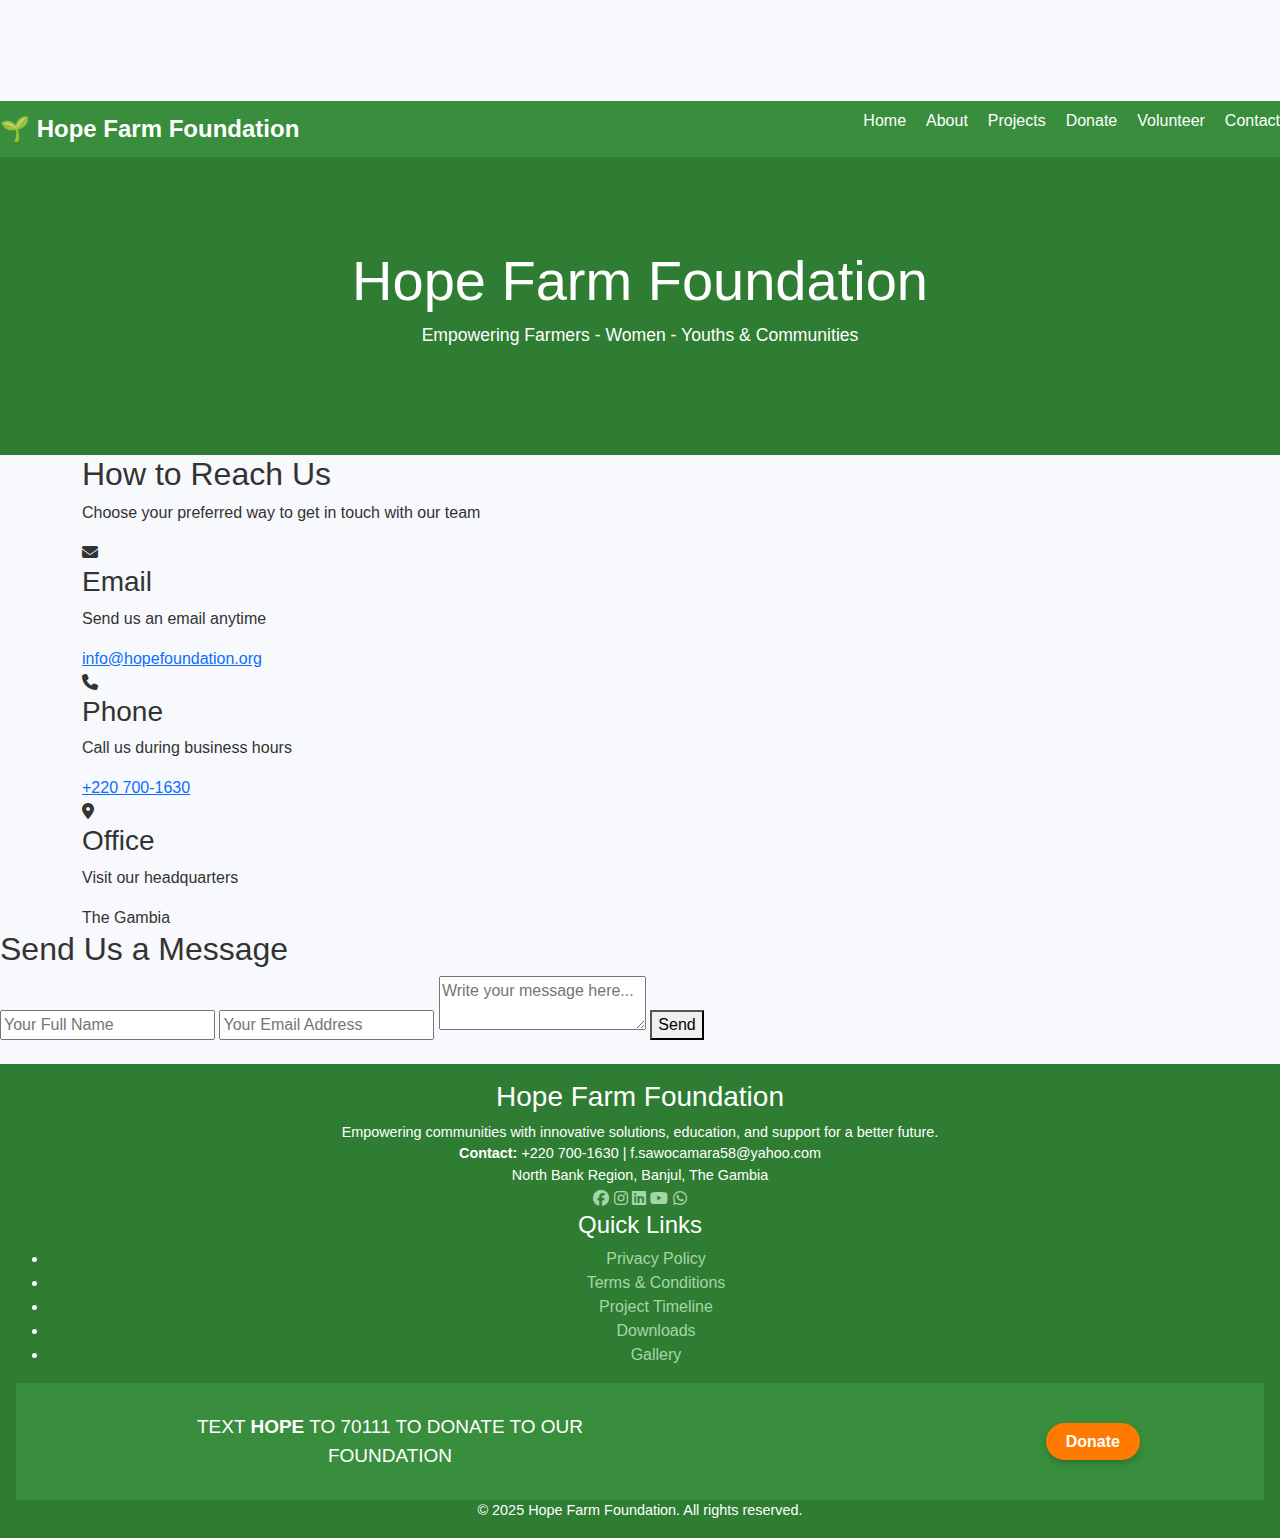
<file: contact.html>
<!DOCTYPE html>
<html lang="en">
<head>
  <meta charset="UTF-8">
  <meta name="viewport" content="width=device-width, initial-scale=1.0">
  <title>Contact - Hope Farm Foundation</title>
  <link rel="stylesheet" href="styles.css">
  <!-- ✅ Bootstrap 5 CSS -->
  <link href="https://cdn.jsdelivr.net/npm/bootstrap@5.3.2/dist/css/bootstrap.min.css" rel="stylesheet">
  <link rel="stylesheet" href="https://cdnjs.cloudflare.com/ajax/libs/font-awesome/6.5.0/css/all.min.css">

</head>
<body>
  <div id="navbar"></div>
  <!-- ✅ Bootstrap 5 JS Bundle (Includes Popper) -->
<script src="https://cdn.jsdelivr.net/npm/bootstrap@5.3.2/dist/js/bootstrap.bundle.min.js"></script>
  <style>

    body {
      font-family: 'Trebuchet MS', 'Lucida Sans Unicode', 'Lucida Grande', 'Lucida Sans', Arial, sans-serif;
      margin: 0;
      background: #f7f9fc;
      color: #333;
      padding-top: 101px;
    }
    header {
      background: #2e7d32;
      color: white;
      text-align: center;
      padding: 9rem 1rem;
      padding-bottom: 90px;
      padding-top: 90px;
      scroll-padding-top: 90px;
      scroll-behavior: smooth;
      
    }
    header h1 {
      margin: 0;
      font-size: 3.5rem;
    }
    header p {
      margin-top: 0.5rem;
      font-size: 1.1rem;
    }

  </style>
</head>
<body>

  <header>
    <h1>Hope Farm Foundation</h1>
    <p>Empowering Farmers - Women - Youths & Communities</p>
  </header>


  <!-- Contact Section -->
<section id="contact" class="contact-section">
  <div class="container">
    <h2>How to Reach Us</h2>
    <p class="subtitle">Choose your preferred way to get in touch with our team</p>

    <div class="contact-cards">
      <!-- Email Card -->
      <div class="contact-card">
        <i class="fas fa-envelope"></i>
        <h3>Email</h3>
        <p>Send us an email anytime</p>
        <a href="mailto:info@baykart.com">info@hopefoundation.org</a>
      </div>

      <!-- Phone Card -->
      <div class="contact-card">
        <i class="fas fa-phone"></i>
        <h3>Phone</h3>
        <p>Call us during business hours</p>
        <a href="tel:+2202077776">+220 700-1630</a>
      </div>

      <!-- Office Card -->
      <div class="contact-card">
        <i class="fas fa-map-marker-alt"></i>
        <h3>Office</h3>
        <p>Visit our headquarters</p>
        <span>The Gambia</span>
      </div>
    </div>
  </div>
</section>

</head>
<body>

  <div class="contact-container">
    <h2>Send Us a Message</h2>
    <form action="https://formspree.io/f/xblzajyo" method="POST">
      <input type="text" name="name" placeholder="Your Full Name" required>
      <input type="email" name="email" placeholder="Your Email Address" required>
      <textarea name="message" placeholder="Write your message here..." required></textarea>
      <button type="submit">Send</button>
    </form>
  </div>

</body>
</html>

  <!-- Footer -->
  <footer>
    <!-- Bottom Info Section -->
<section class="bottom-info">
  <div class="info-container">
    <!-- Left Side -->
    <div class="info-left">
      <h3>Hope Farm Foundation</h3>
      <p>
        Empowering communities with innovative solutions, education, and support 
        for a better future.
      </p>
      <p><strong>Contact:</strong> +220 700-1630 | f.sawocamara58@yahoo.com</p>
      <p>North Bank Region, Banjul, The Gambia</p>
      <div class="social-links">
        <a href="#"><i class="fab fa-facebook"></i></a>
        <a href="#"><i class="fab fa-instagram"></i></a>
        <a href="#"><i class="fab fa-linkedin"></i></a>
        <a href="#"><i class="fab fa-youtube"></i></a>
        <a href="https://wa.me/2207001630" target="_blank"><i class="fab fa-whatsapp"></i></a>
      </div>
    </div>

    <!-- Right Side -->
    <div class="info-right">
      <h4>Quick Links</h4>
      <ul>
        <li><a href="privacy.html">Privacy Policy</a></li>
        <li><a href="terms.html">Terms & Conditions</a></li>
        <li><a href="project-timeline.html">Project Timeline</a></li>
        <li><a href="downloads.html">Downloads</a></li>
        <li><a href="gallery.html">Gallery</a></li>
      </ul>
    </div>
  </div>

  <!-- Middle: Text-to-Donate -->
   <!-- Bottom Info Section -->
<section style="background: #388e3c; color:white; padding:30px 20px; text-align:center;">

  <div style="max-width:1000px; margin:auto; display:flex; justify-content:space-between; align-items:center; flex-wrap:wrap;">
    
    <div style="flex:1; text-align:center; min-width:250px;">
      <p style="margin:0; font-size:19px;">
        TEXT <strong>HOPE</strong> TO 70111 TO DONATE TO OUR FOUNDATION
      </p>
    </div>

      <!-- Right: Donate Button -->
    <div style="flex:1; text-align:right; min-width:250px;">
      <a href="donate.html" style="background:#ff7a00; color:white; text-decoration:none; padding:10px 20px; border-radius:25px; font-size:16px; font-weight:bold; box-shadow:0px 3px 6px rgba(0,0,0,0.2);">
         Donate
      </a>
    </div>
  </div>
</section>
    <p>© 2025 Hope Farm Foundation. All rights reserved.</p>
  </footer>

  <script>
    fetch("nav.html")
      .then(response => response.text())
      .then(data => document.getElementById("navbar").innerHTML = data);
  </script>
</body>
</html>


<script>
  function toggleMenu() {
    document.getElementById("navLinks").classList.toggle("show");
  }
</script>
</body>
</html>
</file>
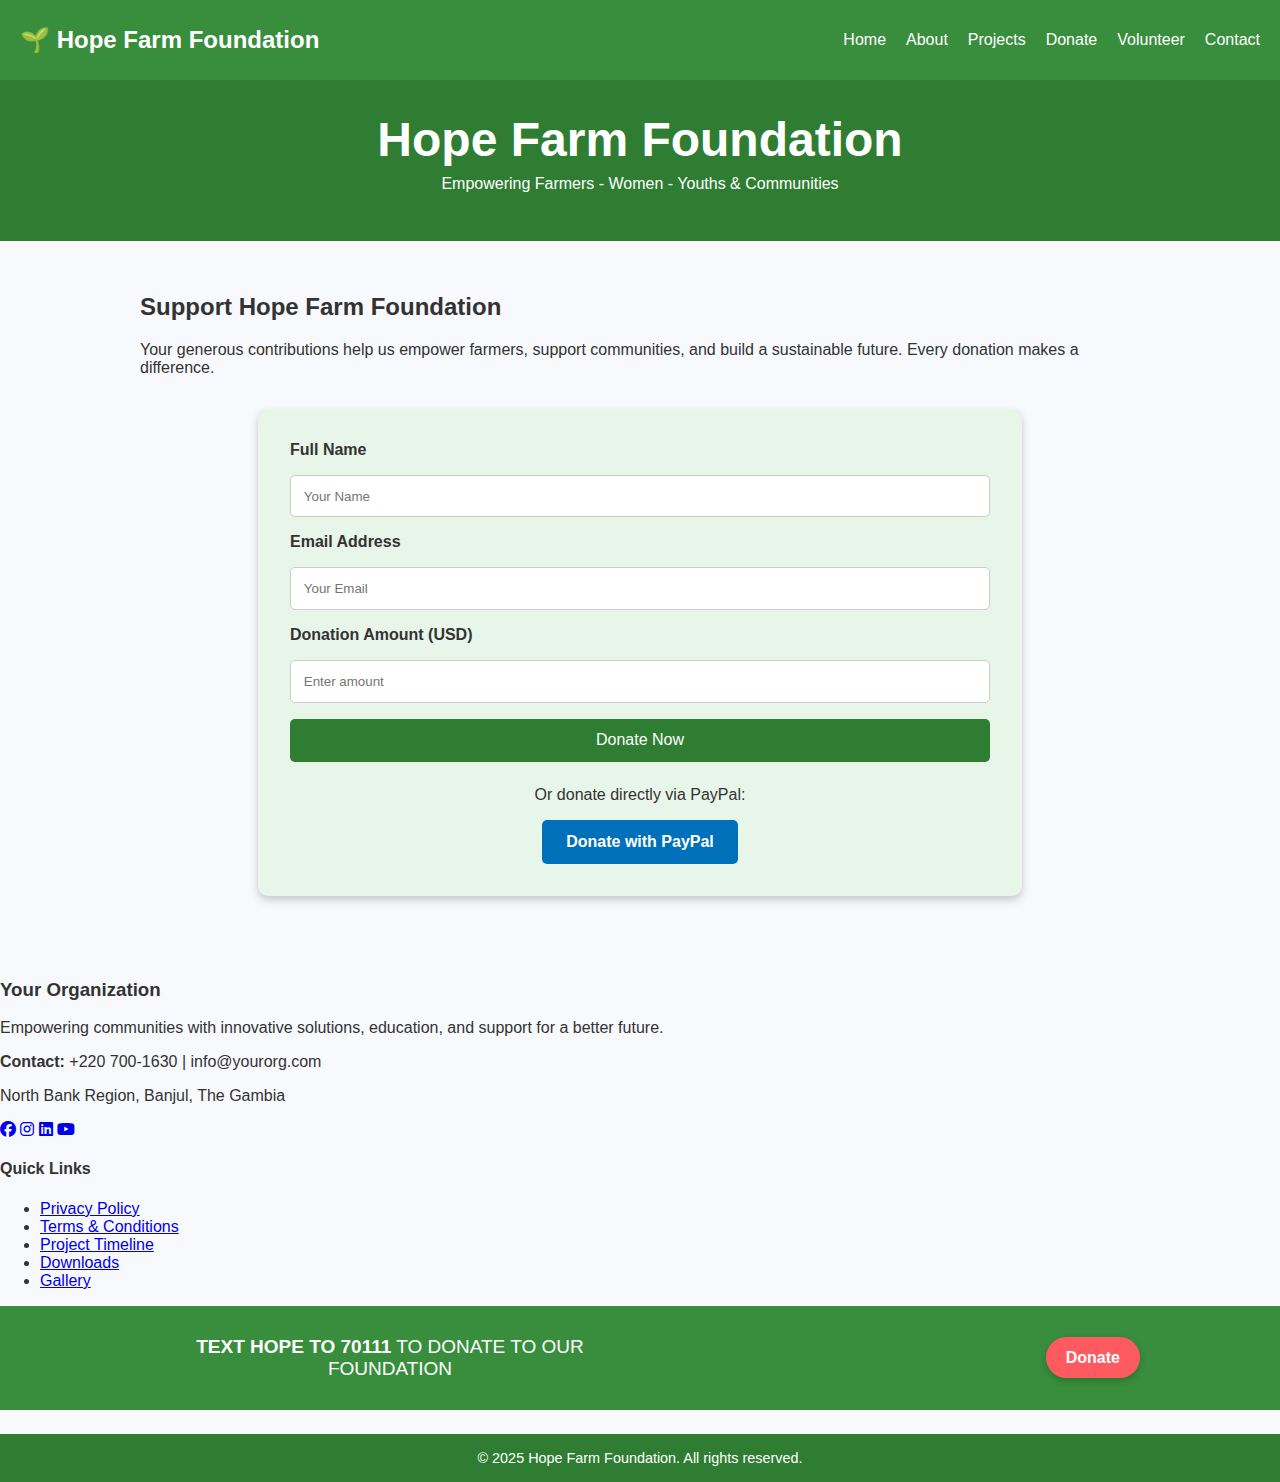
<file: donate.html>
<!DOCTYPE html>
<html lang="en">
<head>
  <meta charset="UTF-8">
  <meta name="viewport" content="width=device-width, initial-scale=1.0">
  <title>Donate - Hope Farm Foundation</title>
  <link rel="stylesheet" href="styles.css">
</head>
<body>
  <div id="navbar"></div>

  <link rel="stylesheet" href="https://cdnjs.cloudflare.com/ajax/libs/font-awesome/6.4.0/css/all.min.css">
  <style>
    body {
      font-family: 'Trebuchet MS', 'Lucida Sans Unicode', 'Lucida Grande', 'Lucida Sans', Arial, sans-serif;
      margin: 0;
      background: #f7f9fc;
      color: #333;
    }
    header {
      background: #2e7d32;
      color: white;
      text-align: center;
      padding: 2rem 1rem;
    }
    header h1 {
      margin: 0;
      font-size: 3rem;
    }
    header p {
      margin-top: 0.5rem;
      font-size: 1rem;
    }

  </style>
</head>
<body>

  <header>
    <h1>Hope Farm Foundation</h1>
    <p>Empowering Farmers - Women - Youths & Communities</p>
  </header>


  <section class="content">
    <h2>Support Hope Farm Foundation</h2>
    <p>Your generous contributions help us empower farmers, support communities, and build a sustainable future. Every donation makes a difference.</p>

    <div class="donate-box">
      <form class="donate-form">
        <label for="name">Full Name</label>
        <input type="text" id="name" placeholder="Your Name" required>

        <label for="email">Email Address</label>
        <input type="email" id="email" placeholder="Your Email" required>

        <label for="amount">Donation Amount (USD)</label>
        <input type="number" id="amount" placeholder="Enter amount" required>

        <button type="submit">Donate Now</button>
      </form>

      <div class="alt-donation">
        <p>Or donate directly via PayPal:</p>
        <a href="https://www.paypal.com/donate" target="_blank" class="donate-btn">Donate with PayPal</a>
      </div>
    </div>
  </section>

  <!-- Bottom Info Section -->
<section class="bottom-info">
  <div class="info-container">
    <!-- Left Side -->
    <div class="info-left">
      <h3>Your Organization</h3>
      <p>
        Empowering communities with innovative solutions, education, and support 
        for a better future.
      </p>
      <p><strong>Contact:</strong> +220 700-1630 | info@yourorg.com</p>
      <p>North Bank Region, Banjul, The Gambia</p>
      <div class="social-links">
        <a href="#"><i class="fab fa-facebook"></i></a>
        <a href="#"><i class="fab fa-instagram"></i></a>
        <a href="#"><i class="fab fa-linkedin"></i></a>
        <a href="#"><i class="fab fa-youtube"></i></a>
      </div>
    </div>

    <!-- Right Side -->
    <div class="info-right">
      <h4>Quick Links</h4>
      <ul>
        <li><a href="privacy.html">Privacy Policy</a></li>
        <li><a href="terms.html">Terms & Conditions</a></li>
        <li><a href="project-timeline.html">Project Timeline</a></li>
        <li><a href="downloads.html">Downloads</a></li>
        <li><a href="gallery.html">Gallery</a></li>
      </ul>
    </div>
  </div>

  <!-- Middle: Text-to-Donate -->
   <!-- Bottom Info Section -->
<section style="background: #388e3c; color:white; padding:30px 20px; text-align:center;">

  <div style="max-width:1000px; margin:auto; display:flex; justify-content:space-between; align-items:center; flex-wrap:wrap;">
    
    <div style="flex:1; text-align:center; min-width:250px;">
      <p style="margin:0; font-size:19px;">
        <strong>TEXT HOPE TO 70111</strong> TO DONATE TO OUR FOUNDATION
      </p>
    </div>

      <!-- Right: Donate Button -->
    <div style="flex:1; text-align:right; min-width:250px;">
      <a href="donate.html" style="background:#ff5a5f; color:white; text-decoration:none; padding:12px 20px; border-radius:25px; font-size:16px; font-weight:bold; box-shadow:0px 3px 6px rgba(0,0,0,0.2);">
         Donate
      </a>
    </div>
  </div>
</section>



  <!-- Footer -->
  <footer>
    <p>© 2025 Hope Farm Foundation. All rights reserved.</p>
  </footer>

  <script>
    fetch("nav.html")
      .then(response => response.text())
      .then(data => document.getElementById("navbar").innerHTML = data);
  </script>
</body>
</html>

  
<script>
  function toggleMenu() {
    document.getElementById("navLinks").classList.toggle("show");
  }
</script>

<script>
  function toggleMenu() {
    document.getElementById("navLinks").classList.toggle("show");
  }
</script>
</file>
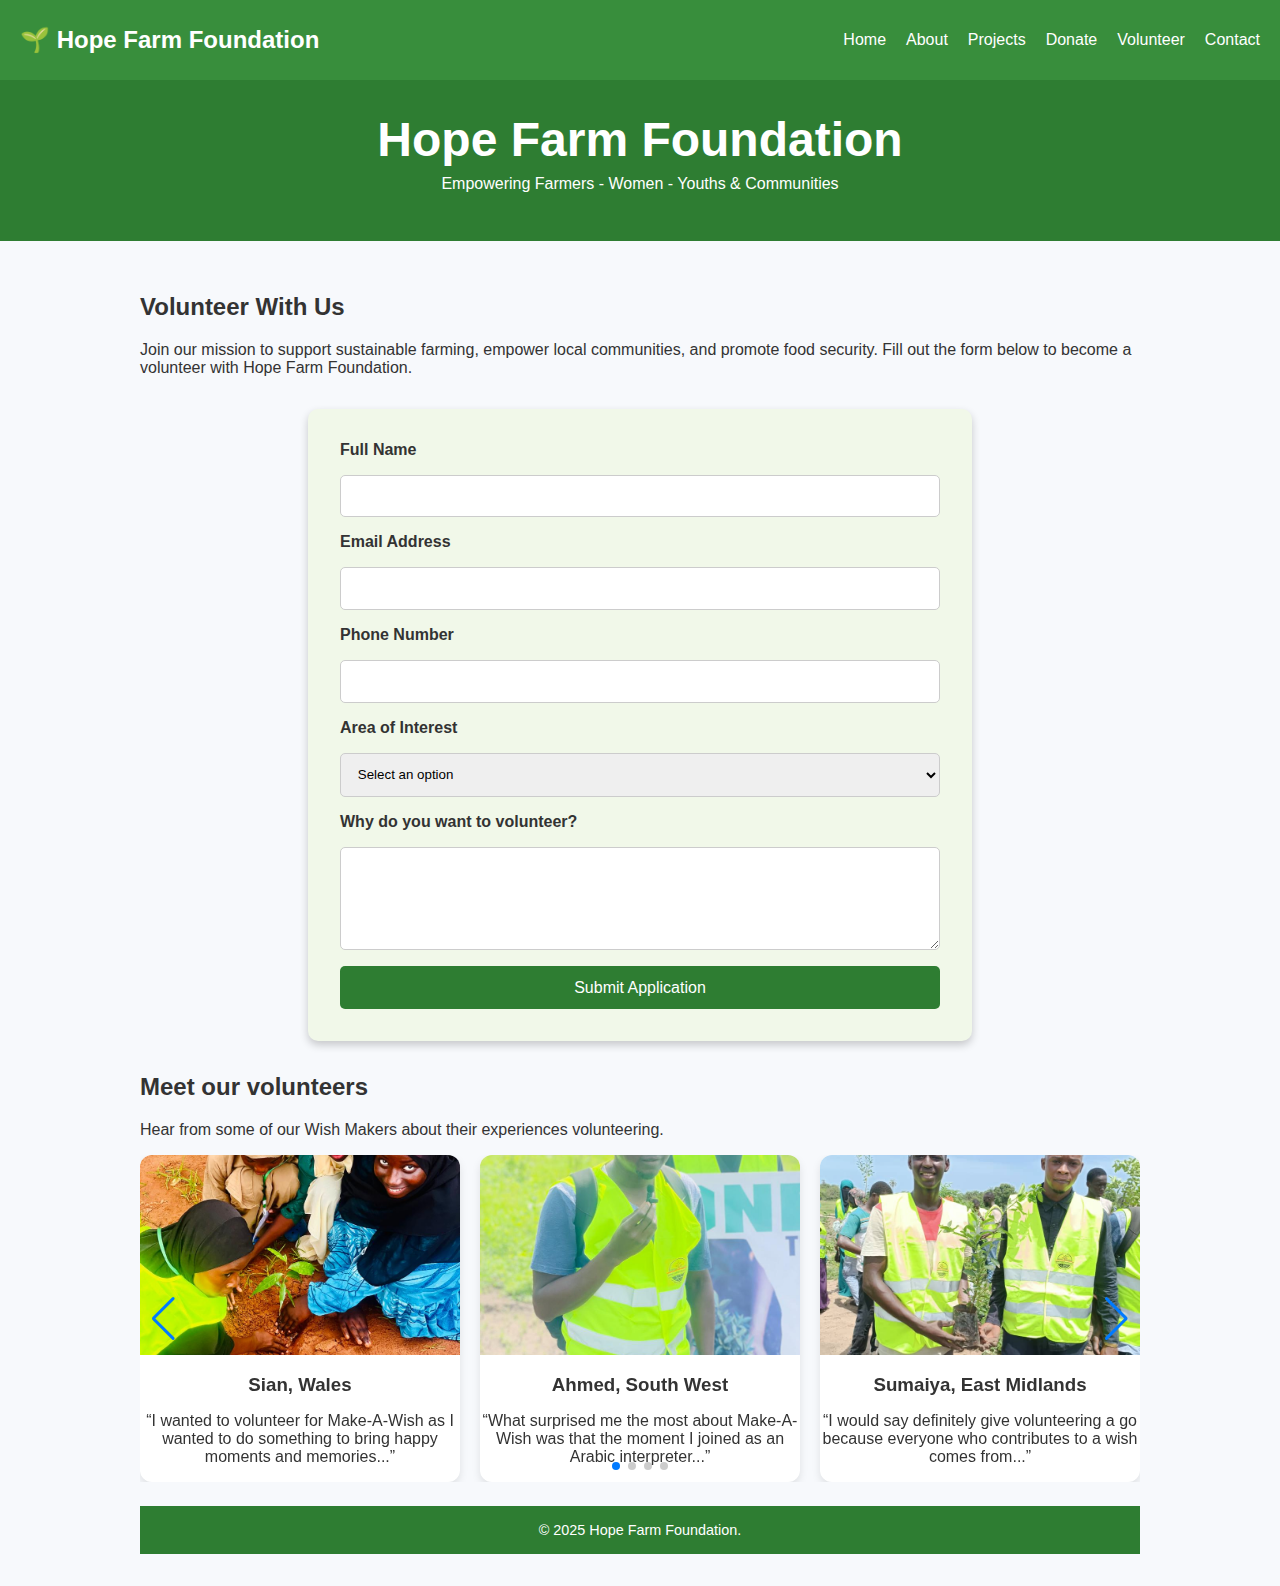
<file: volunteer.html>
<!DOCTYPE html>
<html lang="en">
<head>
  <meta charset="UTF-8">
  <meta name="viewport" content="width=device-width, initial-scale=1.0">
  <title>Volunteer With Us - Hope Farm Foundation</title>
  <link rel="stylesheet" href="styles.css">
</head>
<body>
  <div id="navbar"></div>

  <link rel="stylesheet" href="https://cdnjs.cloudflare.com/ajax/libs/font-awesome/6.4.0/css/all.min.css">
  <style>
    body {
      font-family: 'Trebuchet MS', 'Lucida Sans Unicode', 'Lucida Grande', 'Lucida Sans', Arial, sans-serif;
      margin: 0;
      background: #f7f9fc;
      color: #333;
    }
    header {
      background: #2e7d32;
      color: white;
      text-align: center;
      padding: 2rem 1rem;
    }
    header h1 {
      margin: 0;
      font-size: 3rem;
    }
    header p {
      margin-top: 0.5rem;
      font-size: 1rem;
    }

  </style>
</head>
<body>

  <header>
    <h1>Hope Farm Foundation</h1>
    <p>Empowering Farmers - Women - Youths & Communities</p>
  </header>


   


  <section class="content">
    <h2>Volunteer With Us</h2>
    <p>Join our mission to support sustainable farming, empower local communities, and promote food security. Fill out the form below to become a volunteer with Hope Farm Foundation.</p>
    <div class="volunteer-box">
      <!-- Volunteer Form -->
      <!-- Replace 'yourFormID' with your actual Formspree form ID -->
<form class="volunteer-form" action="https://formspree.io/f/mvgwrkql" method="POST">
  <label for="fullname">Full Name</label>
  <input type="text" id="fullname" name="fullname" required>

  <label for="email">Email Address</label>
  <input type="email" id="email" name="email" required>

  <label for="phone">Phone Number</label>
  <input type="tel" id="phone" name="phone" required>

  <label for="interest">Area of Interest</label>
  <select id="interest" name="interest" required>
    <option value="">Select an option</option>
    <option value="community-farming">Community Farming</option>
    <option value="youth-empowerment">Youth Empowerment</option>
    <option value="sustainable-irrigation">Sustainable Irrigation</option>
    <option value="organic-farming">Organic Farming</option>
    <option value="general-support">General Support</option>
  </select>

  <label for="message">Why do you want to volunteer?</label>
  <textarea id="message" name="message" rows="5" required></textarea>

  <button type="submit">Submit Application</button>
</form>


<script>
    fetch("nav.html")
      .then(response => response.text())
      .then(data => document.getElementById("navbar").innerHTML = data);
  </script>
</body>
</html>


<script>
  function toggleMenu() {
    document.getElementById("navLinks").classList.toggle("show");
  }
</script>


<!-- Include Swiper CSS -->
<link
  rel="stylesheet"
  href="https://cdn.jsdelivr.net/npm/swiper@11/swiper-bundle.min.css"
/>

<section class="volunteers">
  <h2>Meet our volunteers</h2>
  <p>
    Hear from some of our Wish Makers about their experiences volunteering.
  </p>

  <!-- Swiper Container -->
  <div class="swiper mySwiper">
    <div class="swiper-wrapper">
      <!-- Card 1 -->
      <div class="swiper-slide">
        <div class="card">
          <img src="images/volunteer1.jpg" alt="Volunteer 1" />
          <div class="card-content">
            <h3>Sian, Wales</h3>
            <p>
              “I wanted to volunteer for Make-A-Wish as I wanted to do something
              to bring happy moments and memories...”
            </p>
          </div>
        </div>
      </div>

      <!-- Card 2 -->
      <div class="swiper-slide">
        <div class="card">
          <img src="images/volunteer2.jpg" alt="Volunteer 2" />
          <div class="card-content">
            <h3>Ahmed, South West</h3>
            <p>
              “What surprised me the most about Make-A-Wish was that the moment
              I joined as an Arabic interpreter...”
            </p>
          </div>
        </div>
      </div>

      <!-- Card 3 -->
      <div class="swiper-slide">
        <div class="card">
          <img src="images/volunteer3.jpg" alt="Volunteer 3" />
          <div class="card-content">
            <h3>Sumaiya, East Midlands</h3>
            <p>
              “I would say definitely give volunteering a go because everyone
              who contributes to a wish comes from...”
            </p>
          </div>
        </div>
      </div>

      <!-- Card 4 -->
      <div class="swiper-slide">
        <div class="card">
          <img src="images/volunteer4.jpg" alt="Volunteer 4" />
          <div class="card-content">
            <h3>Kelly, Northern Ireland</h3>
            <p>
              “I’ve had numerous roles where I’ve been the first point of
              contact for wish children and their families...”
            </p>
          </div>
        </div>
      </div>
    </div>

    <!-- Slider controls -->
    <div class="swiper-pagination"></div>
    <div class="swiper-button-next"></div>
    <div class="swiper-button-prev"></div>
  </div>
</section>

 

<!-- Include Swiper JS -->
<script src="https://cdn.jsdelivr.net/npm/swiper@11/swiper-bundle.min.js"></script>



<script>
  var swiper = new Swiper(".mySwiper", {
    slidesPerView: 1,
    spaceBetween: 20,
    loop: true,
    pagination: {
      el: ".swiper-pagination",
      clickable: true,
    },
    navigation: {
      nextEl: ".swiper-button-next",
      prevEl: ".swiper-button-prev",
    },
    breakpoints: {
      768: {
        slidesPerView: 2,
      },
      1024: {
        slidesPerView: 3,
      },
    },
  });
</script>

<footer>
    <p>&copy; 2025 Hope Farm Foundation.</p>
  </footer>

  <script>
    fetch("nav.html")
      .then(response => response.text())
      .then(data => document.getElementById("navbar").innerHTML = data);
  </script>
</body>
</html>
</file>
<file: styles.css>
body {
  margin: 0;
  font-family: 'Trebuchet MS', 'Lucida Sans Unicode', 'Lucida Grande', 'Lucida Sans', Arial, sans-serif;
  background: whitesmoke;
  color: #333;
}

.navbar {
  display: flex;
  justify-content: space-between;
  align-items: center;
  background: #2e7d32;
  padding: 1rem 1rem;
}

.logo {
  color: white;
  font-size: 1.5rem;
  font-weight: bold;
}

.nav-links {
  list-style: none;
  display: flex;
  gap: 1.5rem;
}

.nav-links li a {
  color: white;
  text-decoration: none;
  font-weight: bold;
}

.nav-links li a:hover {
  text-decoration: underline
}

.hero {
  background: url('https://images.unsplash.com/photo-1501004318641-b39e6451bec6') center/cover no-repeat;
  height: 60vh;
  display: flex;
  flex-direction: column;
  justify-content: center;
  align-items: center;
  color: white;
  text-shadow: 2px 2px 6px rgba(0,0,0,0.7);
}

.hero h1 {
  font-size: 2rem;
}

.content {
  padding: 2rem;
  max-width: 1000px;
  margin: auto;
}

.contact-form {
  display: flex;
  flex-direction: column;
  gap: 0.7rem;
}

.contact-form input,
.contact-form textarea {
  padding: 0.8rem;
  border: 1px solid #ccc;
  border-radius: 5px;
}

.contact-form button {
  background: #2e7d32;
  color: white;
  padding: 0.8rem;
  border: none;
  border-radius: 5px;
  cursor: pointer;
}

.contact-form button:hover {
  background: #1b5e20;
}

footer {
  background: #2e7d32;
  color: white;
  text-align: center;
  padding: 1rem;
  margin-top: 1.5rem;
}


.donate-box {
  max-width: 700px;
  margin: 2rem auto;
  padding: 2rem;
  background: #e8f5e9;
  border-radius: 10px;
  box-shadow: 0 4px 8px rgba(0,0,0,0.2);
}

.donate-form {
  display: flex;
  flex-direction: column;
  gap: 1rem;
}

.donate-form label {
  font-weight: bold;
}

.donate-form input {
  padding: 0.8rem;
  border: 1px solid #ccc;
  border-radius: 5px;
}

.donate-form button {
  background: #2e7d32;
  color: white;
  padding: 0.8rem;
  border: none;
  border-radius: 5px;
  cursor: pointer;
  font-size: 1rem;
}

.donate-form button:hover {
  background: #1b5e20;
}

.alt-donation {
  margin-top: 1.5rem;
  text-align: center;
}

.donate-btn {
  display: inline-block;
  background: #0070ba;
  color: white;
  padding: 0.8rem 1.5rem;
  border-radius: 5px;
  text-decoration: none;
  font-weight: bold;
}

.donate-btn:hover {
  background: #00457c;
}

.projects {
  display: grid;
  grid-template-columns: repeat(auto-fill, minmax(250px, 1fr));
  gap: 2rem;
  margin-top: 2rem;
}

.project-card {
  background: #ffffff;
  border-radius: 20px;
  box-shadow: 0 4px 8px rgba(0,0,0,0.15);
  overflow: hidden;
  transition: transform 0.3s ease-in-out;
}

.project-card img {
  width: 250%;
  height: 200px;
  object-fit: cover;
}

.project-card h3 {
  margin: 1rem;
  color: #2e7d32;
}

.project-card p {
  margin: 0 1rem 1rem;
  font-size: 0.95rem;
  line-height: 1.4;
}

.project-card:hover {
  transform: translateY(-5px);
}

.volunteer-form {
  max-width: 600px;
  margin: 2rem auto;
  padding: 2rem;
  background: #f1f8e9;
  border-radius: 10px;
  box-shadow: 0 4px 8px rgba(0,0,0,0.2);
  display: flex;
  flex-direction: column;
  gap: 1rem;
}

.volunteer-form label {
  font-weight: bold;
}

.volunteer-form input,
.volunteer-form select,
.volunteer-form textarea {
  padding: 0.8rem;
  border: 1px solid #ccc;
  border-radius: 5px;
}

.volunteer-form button {
  background: #2e7d32;
  color: white;
  padding: 0.8rem;
  border: none;
  border-radius: 5px;
  cursor: pointer;
  font-size: 1rem;
}

.volunteer-form button:hover {
  background: #1b5e20;
}

/* Hero Section */
.hero {
  background: url('images/background.jpg') no-repeat center center/cover;
  color: white;
  text-align: center;
  padding: 100px 20px;
}
.hero h1 {
  font-size: 2.5rem;
}
.hero p {
  font-size: 1.2rem;
  margin: 15px 0;
}
.btn-primary {
  background: #4CAF50;
  color: white;
  padding: 12px 24px;
  text-decoration: none;
  border-radius: 8px;
  font-weight: bold;
  transition: background 0.3s;
}
.btn-primary:hover {
  background: #388e3c;
}

/* Mission Section */
.mission {
  padding: 80px 20px;
  text-align: center;
}

/* Volunteer Highlights */
.volunteer-highlights {
  padding: 50px 20px;
  background: #f9f9f9;
}
.cards {
  display: grid;
  grid-template-columns: repeat(auto-fit, minmax(250px, 1fr));
  gap: 20px;
}
.card {
  background: white;
  border-radius: 12px;
  box-shadow: 0 4px 8px rgba(0,0,0,0.1);
  overflow: hidden;
  text-align: center;
  transition: transform 0.3s;
}
.card img {
  width: 100%;
  height: 200px;
  object-fit: cover;
}
.card:hover {
  transform: scale(1.05);
}
.card h3 {
  margin: 15px 0 10px;
}

/* Call-to-Action */
.cta {
  text-align: center;
  padding: 60px 20px;
  background: #4CAF50;
  color: white;
}
.btn-secondary {
  background: white;
  color: #4CAF50;
  padding: 12px 24px;
  text-decoration: none;
  border-radius: 8px;
  font-weight: bold;
  transition: background 0.3s, color 0.3s;
}
.btn-secondary:hover {
  background: #388e3c;
  color: white;
}

.news-events {
  padding: 60px 20px;
  text-align: center;
  background: #f9f9f9;
}

.news-events h2 {
  font-size: 2em;
  margin-bottom: 10px;
  color: #2e7d32;
}

.news-events p {
  font-size: 1.1em;
  margin-bottom: 40px;
  color: #555;
}

.news-grid {
  display: grid;
  grid-template-columns: repeat(auto-fit, minmax(280px, 1fr));
  gap: 20px;
}

.news-card {
  background: white;
  border-radius: 10px;
  box-shadow: 0 4px 10px rgba(0,0,0,0.1);
  overflow: hidden;
  transition: transform 0.3s ease;
}

.news-card:hover {
  transform: translateY(-5px);
}

.news-card img {
  width: 100%;
  height: 180px;
  object-fit: cover;
}

.news-card h3 {
  font-size: 1.3em;
  margin: 15px 0 10px;
  color: #333;
}

.news-card p {
  font-size: 0.95em;
  color: #666;
  padding: 0 15px 15px;
}

.btn-secondary {
  display: inline-block;
  margin: 10px 0 20px;
  padding: 8px 16px;
  background: #2e7d32;
  color: white;
  text-decoration: none;
  border-radius: 5px;
  transition: background 0.3s;
}

.btn-secondary:hover {
  background: #1b5e20;
}


/* Navbar base */
.navbar {
  display: flex;
  justify-content: space-between;
  align-items: center;
  padding: 15px 20px;
  background: #388e3c;
  color: white;
}

.navbar .logo {
  font-size: 1.5rem;
  font-weight: bold;
}

.nav-links {
  list-style: none;
  display: flex;
  gap: 20px;
}

.nav-links li a {
  text-decoration: none;
  color: white;
  font-weight: 500;
}

.hamburger {
  display: none;
  font-size: 2rem;
  background: none;
  border: none;
  color: white;
  cursor: pointer;
}

/* Mobile */
@media (max-width: 768px) {
  .nav-links {
    display: none;
    flex-direction: column;
    background: #388e3c;
    position: absolute;
    top: 60px;
    right: 0;
    width: 200px;
    padding: 10px;
  }
  .nav-links.show {
    display: flex;
  }
  .hamburger {
    display: block;
  }
}
/* Tablet */
@media (min-width: 769px) and (max-width: 1024px) {
  .nav-links {
    gap: 15px;
  }
} 

.founder-intro {
  padding: 60px 20px;
  background-color: #f5fdf5;
}

.founder-container {
  display: grid;
  grid-template-columns: 1fr 1fr;
  gap: 30px;
  align-items: center;
  max-width: 1000px;
  margin: auto;
}

.founder-image img {
  width: 100%;
  max-width: 350px;
  border-radius: 10px;
  object-fit: cover;
  box-shadow: 0 4px 10px rgba(0,0,0,0.1);
}

.founder-text h2 {
  color: #2d6a4f;
  margin-bottom: 15px;
}

.founder-text p {
  color: #333;
  margin-bottom: 15px;
  line-height: 1.5;
}

/* Responsive: stack image above text on small screens */
@media (max-width: 768px) {
  .founder-container {
    grid-template-columns: 1fr;
    text-align: center;
  }
  .founder-image {
    order: -1; /* show image first above text */
  }
}
@media (min-width: 769px) and (max-width: 1024px) {
  .founder-container {
    gap: 20px;
  }
}


.founder-image figure {
  margin: 0;
  text-align: center;
}

.founder-image img {
  width: 100%;
  max-width: 450px;
  border-radius: 10px;
  object-fit: cover;
  box-shadow: 0 4px 10px rgba(0,0,0,0.1);
}

.founder-name {
  margin-top: 10px;
  font-weight: bold;
  font-size: 1.1rem;
  color: #2d6a4f;
}
.founder-text h2 {
  color: #2d6a4f;
  margin-bottom: 15px;
}
.founder-text p {
  color: #333;
  margin-bottom: 15px;
  line-height: 1.5;
}
/* Responsive: stack image above text on small screens */
@media (max-width: 768px) {
  .founder-container {
    grid-template-columns: 1fr;
    text-align: center;
  }
  .founder-image {
    order: -1; /* show image first above text */
  }
}
@media (min-width: 769px) and (max-width: 1024px) {
  .founder-container {
    gap: 20px;
  }
}
/* Footer */
footer {
  background: #2e7d32;
  color: white;
  text-align: center;
  padding: 1rem;
  margin-top: 1.5rem;
}
footer p {
  margin: 0;
  font-size: 0.9rem;
} 
footer a {
  color: #a5d6a7;
  text-decoration: none;
}
footer a:hover {
  text-decoration: underline;
}
footer .social-icons {
  margin-top: 10px;
}
footer .social-icons a {
  margin: 0 10px;
  color: white;
  font-size: 1.2rem;
  transition: color 0.3s;
}
footer .social-icons a:hover {
  color: #a5d6a7;
}
/* Responsive Footer */
@media (max-width: 600px) {
  footer {
    font-size: 0.8rem;
    padding: 0.5rem;
  }
  footer .social-icons a {
    font-size: 1rem;
    margin: 0 5px;
  }
}
/* Responsive Footer */
@media (max-width: 600px) {
  footer {
    font-size: 0.8rem;
    padding: 0.5rem;
  }
  footer .social-icons a {
    font-size: 1rem;
    margin: 0 5px;
  }
}
/* Footer */
footer {
  background: #2e7d32;
  color: white;
  text-align: center;
  padding: 1rem;
  margin-top: 1.5rem;
}
footer p {
  margin: 0;
  font-size: 0.9rem;
}
footer a {
  color: #a5d6a7;
  text-decoration: none;
}
footer a:hover {
  text-decoration: underline;
}
footer .social-icons {
  margin-top: 10px;
}
footer .social-icons a {
  margin: 0 10px;
  color: white;
  font-size: 1.2rem;
  transition: color 0.3s;
}
footer .social-icons a:hover {
  color: #a5d6a7;
}
/* Responsive Footer */
@media (max-width: 600px) {
  footer {
    font-size: 0.8rem;
    padding: 0.5rem;
  }
  footer .social-icons a {
    font-size: 1rem;
    margin: 0 5px;
  }
}
</file>
